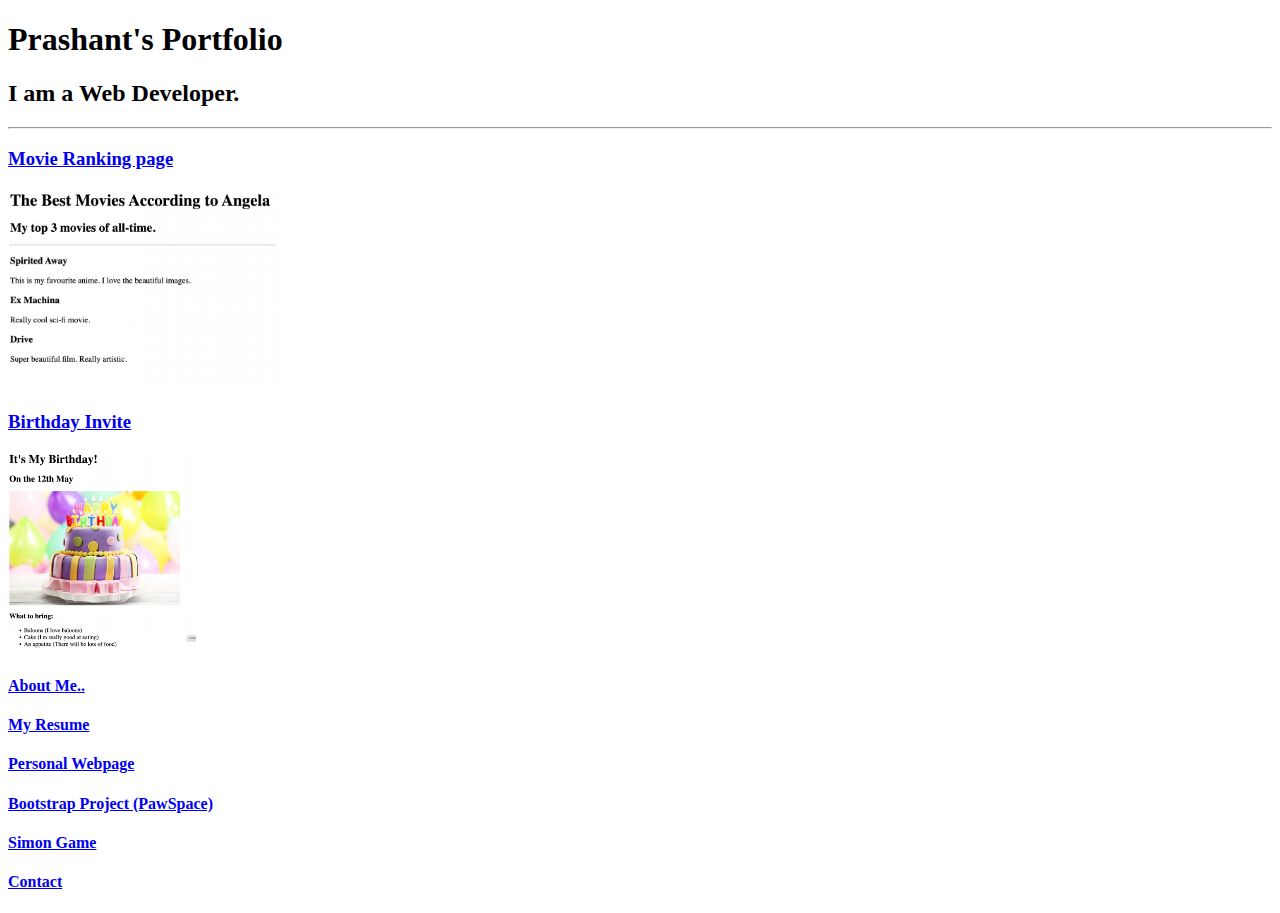
<file: index.html>
<!-- TODO 1: Create the HTML Boilerplate -->
<!DOCTYPE html>
<html lang="en">
<head>
    <meta charset="UTF-8">
    <meta name="viewport" content="width=device-width, initial-scale=1.0">
    <title>Prashant-Portfoli</title>
</head>
<body>

    <h1>Prashant's Portfolio</h1>

    <h2>I am a Web Developer.</h2>

    <hr />
    <p>
        <a href="./public/movie-ranking.html"><h3>Movie Ranking page</h3></a>
        <img src="./assets/images/movie-ranking.png" alt="movie rank page screenshot" height="200px"/>
    </p>

    <p>
        <a href="./public/birthday-invite.html"><h3>Birthday Invite</h3></a>
        <img src="./assets/images/birthday-invite.png" alt="bithday invite page screenshot" height="200px" />

    </p>

    <p>
        <a href="./public/about.html"><h4>About Me..</h4></a>
        <a href="./WebResume/src/myResume.html"><h4>My Resume</h4></a>
        <a href="./PersonalWebpage/src/home.html"><h4>Personal Webpage</h4></a>
        <a href="./PawSpace/index.html"><h4>Bootstrap Project (PawSpace)</h4></a>
        <a href="./SimonGame/app/index.html"><h4>Simon Game</h4></a>
        <a href="./public/contact.html"><h4>Contact</h4></a>
        
    </p>
</body>
</html>
</file>
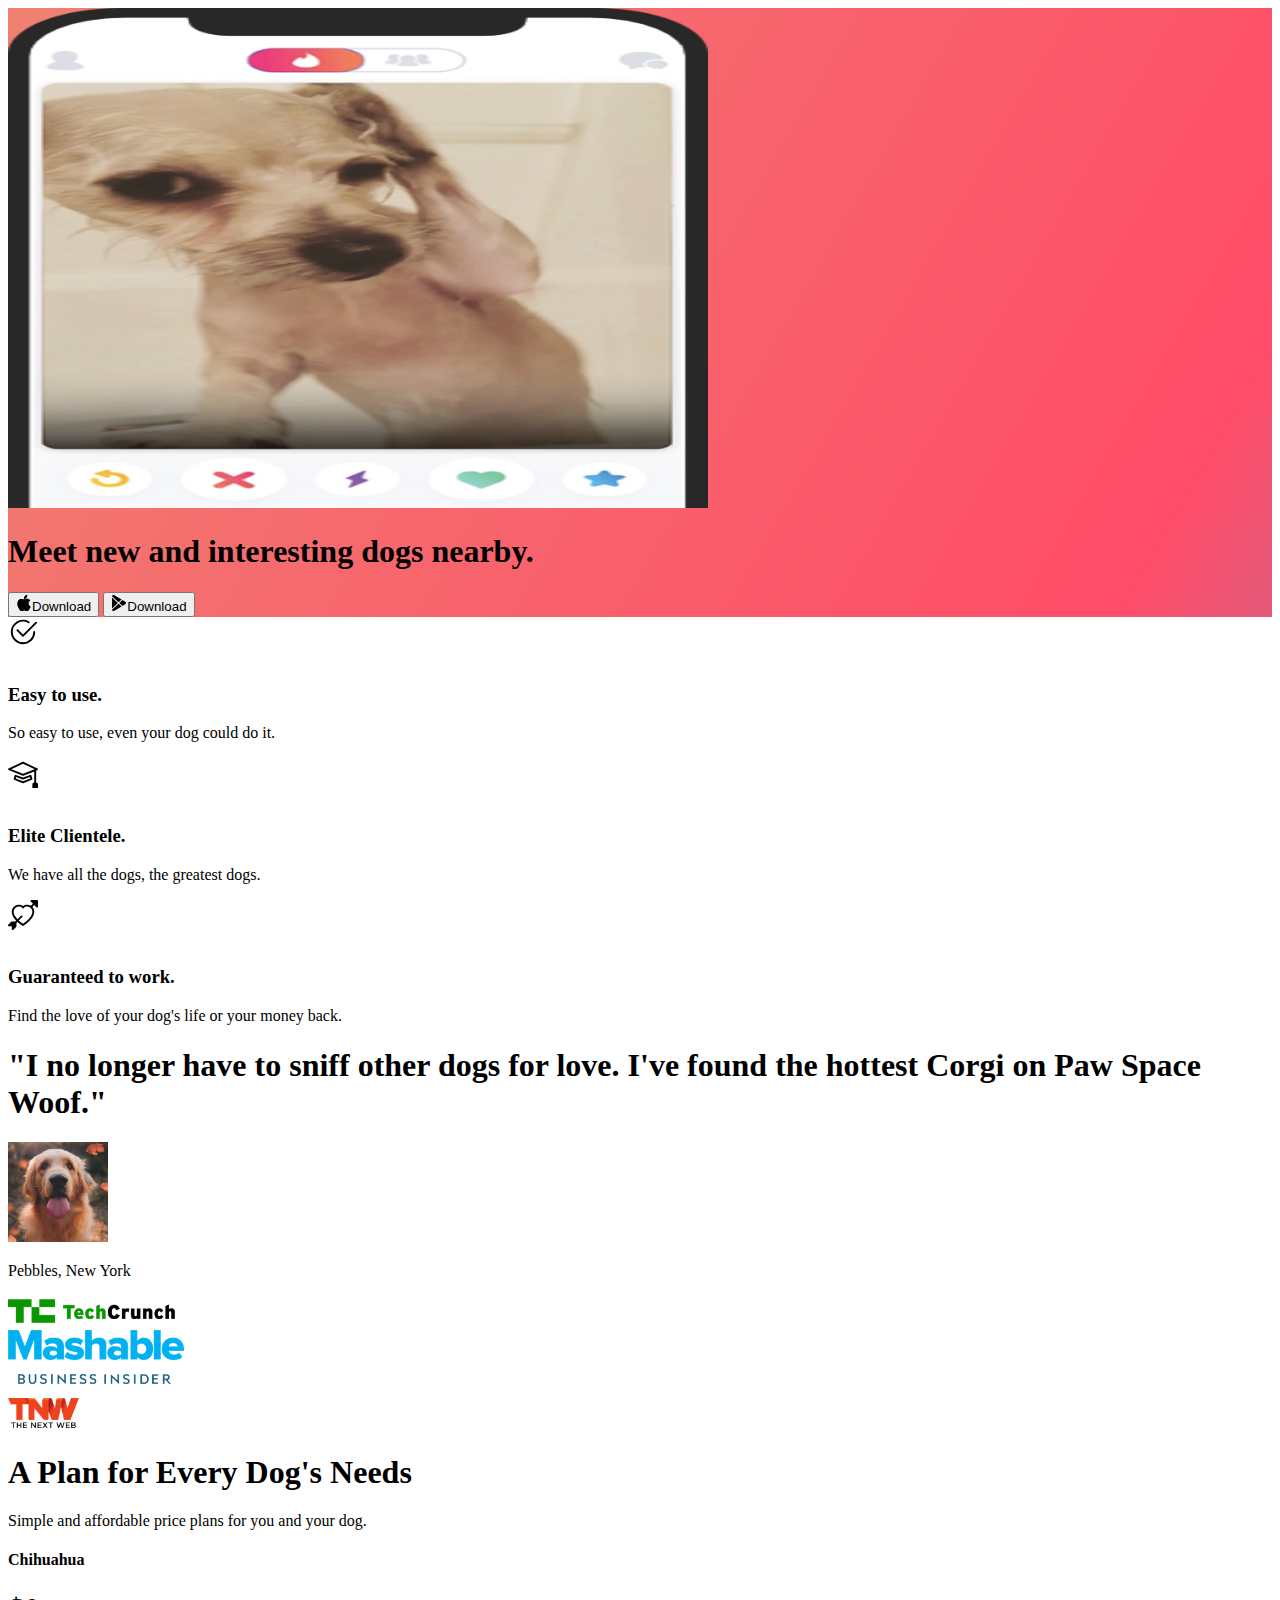
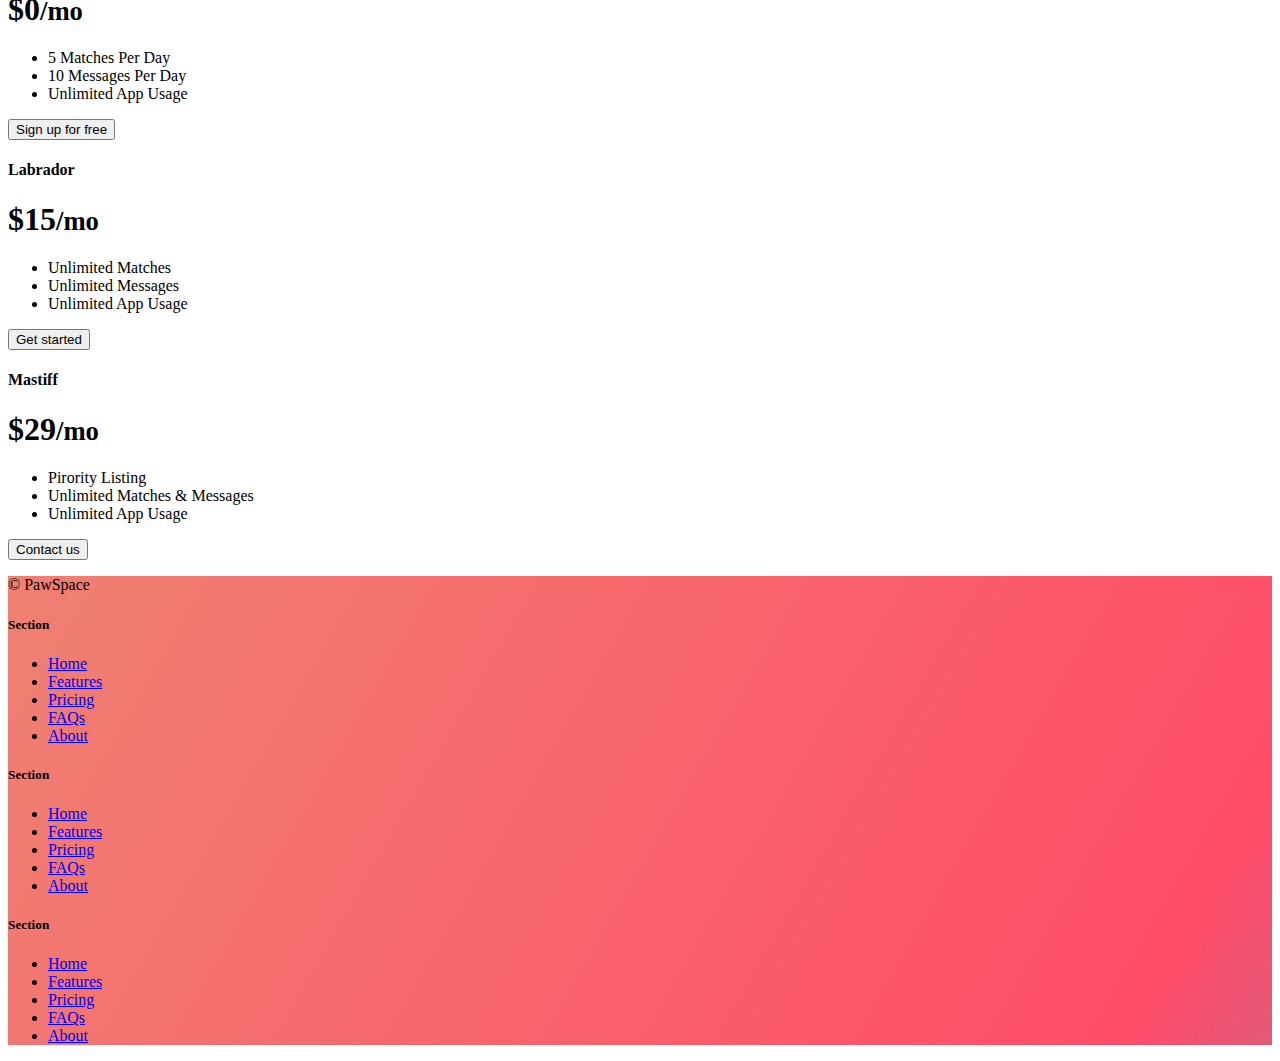
<file: PawSpace/index.html>
<!DOCTYPE html>
<html lang="en">

<head>
  <meta charset="UTF-8">
  <meta name="viewport" content="width=device-width, initial-scale=1.0">
  <link href="https://cdn.jsdelivr.net/npm/bootstrap@5.3.0/dist/css/bootstrap.min.css" rel="stylesheet" 
    integrity="sha384-9ndCyUaIbzAi2FUVXJi0CjmCapSmO7SnpJef0486qhLnuZ2cdeRhO02iuK6FUUVM" crossorigin="anonymous">
  <link rel="stylesheet" href="./css/style.css">
  <title>Paw Space</title>
</head>

<body>

  <!-- Title -->

  <section id="title" class="gradient-background mb-md-5">
  <div class="container col-xxl-8 px-4 pt-5">
    <div class="row flex-lg-row-reverse align-items-center g-5 pt-5 pb-0">
      <div class="col-10 col-sm-8 col-lg-6">
        <img src="./images/iphone.png" class="d-block mx-lg-auto img-fluid" alt="Bootstrap Themes" width="700" height="500" loading="lazy">
      </div>
      <div class="col-lg-6">
        <h1 class="display-5 fw-bold text-body-emphasis lh-1 mb-3">Meet new and interesting dogs nearby.</h1>
        <div class="d-grid gap-2 d-md-flex justify-content-md-start">
          <button type="button" class="btn btn-light btn-lg px-4 me-md-2"><svg xmlns="http://www.w3.org/2000/svg" width="16" height="16" fill="currentColor"
            class="bi bi-apple mb-1 me-2" viewBox="0 0 16 16">
            <path
              d="M11.182.008C11.148-.03 9.923.023 8.857 1.18c-1.066 1.156-.902 2.482-.878 2.516.024.034 1.52.087 2.475-1.258.955-1.345.762-2.391.728-2.43Zm3.314 11.733c-.048-.096-2.325-1.234-2.113-3.422.212-2.189 1.675-2.789 1.698-2.854.023-.065-.597-.79-1.254-1.157a3.692 3.692 0 0 0-1.563-.434c-.108-.003-.483-.095-1.254.116-.508.139-1.653.589-1.968.607-.316.018-1.256-.522-2.267-.665-.647-.125-1.333.131-1.824.328-.49.196-1.422.754-2.074 2.237-.652 1.482-.311 3.83-.067 4.56.244.729.625 1.924 1.273 2.796.576.984 1.34 1.667 1.659 1.899.319.232 1.219.386 1.843.067.502-.308 1.408-.485 1.766-.472.357.013 1.061.154 1.782.539.571.197 1.111.115 1.652-.105.541-.221 1.324-1.059 2.238-2.758.347-.79.505-1.217.473-1.282Z" />
              <path
              d="M11.182.008C11.148-.03 9.923.023 8.857 1.18c-1.066 1.156-.902 2.482-.878 2.516.024.034 1.52.087 2.475-1.258.955-1.345.762-2.391.728-2.43Zm3.314 11.733c-.048-.096-2.325-1.234-2.113-3.422.212-2.189 1.675-2.789 1.698-2.854.023-.065-.597-.79-1.254-1.157a3.692 3.692 0 0 0-1.563-.434c-.108-.003-.483-.095-1.254.116-.508.139-1.653.589-1.968.607-.316.018-1.256-.522-2.267-.665-.647-.125-1.333.131-1.824.328-.49.196-1.422.754-2.074 2.237-.652 1.482-.311 3.83-.067 4.56.244.729.625 1.924 1.273 2.796.576.984 1.34 1.667 1.659 1.899.319.232 1.219.386 1.843.067.502-.308 1.408-.485 1.766-.472.357.013 1.061.154 1.782.539.571.197 1.111.115 1.652-.105.541-.221 1.324-1.059 2.238-2.758.347-.79.505-1.217.473-1.282Z" />
            </svg>Download</button>
          <button type="button" class="btn btn-outline-light btn-lg px-4"><svg xmlns="http://www.w3.org/2000/svg" width="16" height="16" fill="currentColor"
            class="bi bi-google-play mb-1" viewBox="0 0 16 16">
            <path
              d="M14.222 9.374c1.037-.61 1.037-2.137 0-2.748L11.528 5.04 8.32 8l3.207 2.96 2.694-1.586Zm-3.595 2.116L7.583 8.68 1.03 14.73c.201 1.029 1.36 1.61 2.303 1.055l7.294-4.295ZM1 13.396V2.603L6.846 8 1 13.396ZM1.03 1.27l6.553 6.05 3.044-2.81L3.333.215C2.39-.341 1.231.24 1.03 1.27Z" />
            </svg>Download</button>
        </div>
      </div>
    </div>
  </div>
  
  <!-- <section id="title" class="gradient-background mb-md-5">

    <div class="container">
      <div class="row justify-content-center align-items-center pt-sm-5">
        <div class="col-sm-12 col-md-6 mt-5 order-1">
          <img src="./images/iphone.png">
        </div>
        <div class="col-sm-12 col-md-6 mt-5 order-0">
          <h1 class="display-5 fw-bold text-body-emphasis">Meet new and interesting dogs nearby.</h1>
          <div class="d-grid gap-2 d-sm-flex justify-content-md-start mb-5">
            <button type="button" class="btn btn-light fs-5 fw-semibold px-3"><svg xmlns="http://www.w3.org/2000/svg" width="16" height="16" fill="currentColor"
              class="bi bi-apple mb-1 me-2" viewBox="0 0 16 16">
              <path
                d="M11.182.008C11.148-.03 9.923.023 8.857 1.18c-1.066 1.156-.902 2.482-.878 2.516.024.034 1.52.087 2.475-1.258.955-1.345.762-2.391.728-2.43Zm3.314 11.733c-.048-.096-2.325-1.234-2.113-3.422.212-2.189 1.675-2.789 1.698-2.854.023-.065-.597-.79-1.254-1.157a3.692 3.692 0 0 0-1.563-.434c-.108-.003-.483-.095-1.254.116-.508.139-1.653.589-1.968.607-.316.018-1.256-.522-2.267-.665-.647-.125-1.333.131-1.824.328-.49.196-1.422.754-2.074 2.237-.652 1.482-.311 3.83-.067 4.56.244.729.625 1.924 1.273 2.796.576.984 1.34 1.667 1.659 1.899.319.232 1.219.386 1.843.067.502-.308 1.408-.485 1.766-.472.357.013 1.061.154 1.782.539.571.197 1.111.115 1.652-.105.541-.221 1.324-1.059 2.238-2.758.347-.79.505-1.217.473-1.282Z" />
                <path
                d="M11.182.008C11.148-.03 9.923.023 8.857 1.18c-1.066 1.156-.902 2.482-.878 2.516.024.034 1.52.087 2.475-1.258.955-1.345.762-2.391.728-2.43Zm3.314 11.733c-.048-.096-2.325-1.234-2.113-3.422.212-2.189 1.675-2.789 1.698-2.854.023-.065-.597-.79-1.254-1.157a3.692 3.692 0 0 0-1.563-.434c-.108-.003-.483-.095-1.254.116-.508.139-1.653.589-1.968.607-.316.018-1.256-.522-2.267-.665-.647-.125-1.333.131-1.824.328-.49.196-1.422.754-2.074 2.237-.652 1.482-.311 3.83-.067 4.56.244.729.625 1.924 1.273 2.796.576.984 1.34 1.667 1.659 1.899.319.232 1.219.386 1.843.067.502-.308 1.408-.485 1.766-.472.357.013 1.061.154 1.782.539.571.197 1.111.115 1.652-.105.541-.221 1.324-1.059 2.238-2.758.347-.79.505-1.217.473-1.282Z" />
              </svg>Download</button>
              <button type="button" class="btn btn-outline-light  px-3"><svg xmlns="http://www.w3.org/2000/svg" width="16" height="16" fill="currentColor"
                class="bi bi-google-play mb-1" viewBox="0 0 16 16">
                <path
                  d="M14.222 9.374c1.037-.61 1.037-2.137 0-2.748L11.528 5.04 8.32 8l3.207 2.96 2.694-1.586Zm-3.595 2.116L7.583 8.68 1.03 14.73c.201 1.029 1.36 1.61 2.303 1.055l7.294-4.295ZM1 13.396V2.603L6.846 8 1 13.396ZM1.03 1.27l6.553 6.05 3.044-2.81L3.333.215C2.39-.341 1.231.24 1.03 1.27Z" />
                </svg>Download</button>
          </div>
        </div>
      </div>
    </div> -->
    


    <!-- <div class="container-fluid pb-3">
      <div class="d-grid gap-3 text-center align-items-center" style="grid-template-columns: 1fr 2fr;">
        <div>
          <h1 class="display-4 fw-bold text-body-emphasis">Meet new and interesting dogs nearby.</h1>
        </div>
        <div>
          <img src="./images/iphone.png">
        </div>
      </div>
    </div> -->

    <!-- <div class="container">
      <div class="p-5 text-center rounded-3">
        <svg class="bi mt-4 mb-3" style="color: var(--bs-indigo);" width="100" height="100"><use xlink:href="#bootstrap"></use></svg>
        <h1 class="text-body-emphasis">Jumbotron with icon</h1>
        <p class="col-lg-8 mx-auto fs-5 text-muted">
          This is a custom jumbotron featuring an SVG image at the top, some longer text that wraps early thanks to a responsive <code>.col-*</code> class, and a customized call to action.
        </p>
        <div class="d-inline-flex gap-2 mb-5">
          <button class="d-inline-flex align-items-center btn btn-primary btn-lg px-4 rounded-pill" type="button">
            Call to action
            <svg class="bi ms-2" width="24" height="24"><use xlink:href="#arrow-right-short"></use></svg>
          </button>
          <button class="btn btn-outline-secondary btn-lg px-4 rounded-pill" type="button">
            Secondary link
          </button>
        </div>
      </div>
    </div> -->


  </section>
  <!-- Features -->
  <section id="features">

    <div class="container">
      <div class="row g-4 py-5 row-cols-1 row-cols-lg-3">
        <div class="col d-flex align-items-start">
          <div class="icon-square text-body-emphasis bg-body-secondary d-inline-flex align-items-center justify-content-center fs-4 flex-shrink-0 me-3">
            <svg xmlns="http://www.w3.org/2000/svg" height="30" fill="currentColor" class="bi bi-check2-circle"
              viewBox="0 0 16 16">
              <path
                d="M2.5 8a5.5 5.5 0 0 1 8.25-4.764.5.5 0 0 0 .5-.866A6.5 6.5 0 1 0 14.5 8a.5.5 0 0 0-1 0 5.5 5.5 0 1 1-11 0z" />
                <path
                d="M15.354 3.354a.5.5 0 0 0-.708-.708L8 9.293 5.354 6.646a.5.5 0 1 0-.708.708l3 3a.5.5 0 0 0 .708 0l7-7z" /></svg>
          </div>
          <div>
            <h3 class="fs-2 text-body-emphasis">Easy to use.</h3>
            <p>So easy to use, even your dog could do it.</p>
          </div>
        </div>
        <div class="col d-flex align-items-start">
          <div class="icon-square text-body-emphasis bg-body-secondary d-inline-flex align-items-center justify-content-center fs-4 flex-shrink-0 me-3">
            <svg xmlns="http://www.w3.org/2000/svg" height="30" fill="currentColor" class="bi bi-mortarboard" viewBox="0 0 16 16">
              <path d="M8.211 2.047a.5.5 0 0 0-.422 0l-7.5 3.5a.5.5 0 0 0 .025.917l7.5 3a.5.5 0 0 0 .372 0L14 7.14V13a1 1 0 0 0-1 1v2h3v-2a1 1 0 0 0-1-1V6.739l.686-.275a.5.5 0 0 0 .025-.917l-7.5-3.5ZM8 8.46 1.758 5.965 8 3.052l6.242 2.913L8 8.46Z"/>
              <path d="M4.176 9.032a.5.5 0 0 0-.656.327l-.5 1.7a.5.5 0 0 0 .294.605l4.5 1.8a.5.5 0 0 0 .372 0l4.5-1.8a.5.5 0 0 0 .294-.605l-.5-1.7a.5.5 0 0 0-.656-.327L8 10.466 4.176 9.032Zm-.068 1.873.22-.748 3.496 1.311a.5.5 0 0 0 .352 0l3.496-1.311.22.748L8 12.46l-3.892-1.556Z"/>
            </svg>
          </div>
          <div>
            <h3 class="fs-2 text-body-emphasis">Elite Clientele.</h3>
            <p>We have all the dogs, the greatest dogs.</p>
          </div>
        </div>
        <div class="col d-flex align-items-start">
          <div class="icon-square text-body-emphasis bg-body-secondary d-inline-flex align-items-center justify-content-center fs-4 flex-shrink-0 me-3">
            <svg xmlns="http://www.w3.org/2000/svg" height="30" fill="currentColor" class="bi bi-arrow-through-heart"
              viewBox="0 0 16 16">
              <path fill-rule="evenodd"
                d="M2.854 15.854A.5.5 0 0 1 2 15.5V14H.5a.5.5 0 0 1-.354-.854l1.5-1.5A.5.5 0 0 1 2 11.5h1.793l.53-.53c-.771-.802-1.328-1.58-1.704-2.32-.798-1.575-.775-2.996-.213-4.092C3.426 2.565 6.18 1.809 8 3.233c1.25-.98 2.944-.928 4.212-.152L13.292 2 12.147.854A.5.5 0 0 1 12.5 0h3a.5.5 0 0 1 .5.5v3a.5.5 0 0 1-.854.354L14 2.707l-1.006 1.006c.236.248.44.531.6.845.562 1.096.585 2.517-.213 4.092-.793 1.563-2.395 3.288-5.105 5.08L8 13.912l-.276-.182a21.86 21.86 0 0 1-2.685-2.062l-.539.54V14a.5.5 0 0 1-.146.354l-1.5 1.5Zm2.893-4.894A20.419 20.419 0 0 0 8 12.71c2.456-1.666 3.827-3.207 4.489-4.512.679-1.34.607-2.42.215-3.185-.817-1.595-3.087-2.054-4.346-.761L8 4.62l-.358-.368c-1.259-1.293-3.53-.834-4.346.761-.392.766-.464 1.845.215 3.185.323.636.815 1.33 1.519 2.065l1.866-1.867a.5.5 0 1 1 .708.708L5.747 10.96Z" />
            </svg>
          </div>
          <div>
            <h3 class="fs-2 text-body-emphasis">Guaranteed to work.</h3>
            <p>Find the love of your dog's life or your money back.</p>
          </div>
        </div>
      </div>
    </div>

  </section>

  <!-- Testimonial -->
  <section id="testimonial" class="bg-body-tertiary">

    <div class="container">
      <div class="px-4 py-5 my-5 text-center">
        <h1 class="fw-normal text-body-emphasis">"I no longer have to sniff other dogs for love. I've found the hottest Corgi on Paw Space Woof."</h1>
        <img class="d-block mx-auto mb-4 border rounded-circle mt-5" src="./images/dog-img.jpg" alt="" width="100" height="100">
        <p class="lead mb-4">Pebbles, New York</p>
        <div class="container">
          <div class="row">
            <div class="col-lg-3 col-sm-12">
              <img src="./images/techcrunch.png" height="30">
            </div>
            <div class="col-lg-3 col-sm-12">
              <img src="./images/mashable.png" height="30">
            </div>
            <div class="col-lg-3 col-sm-12">
              <img src="./images/bizinsider.png" height="30">
            </div>
            <div class="col-lg-3 col-sm-12">
              <img src="./images/tnw.png" height="30">
            </div>
          </div>
        </div>
      </div>
    </div>
    

  </section>
  <!-- Pricing -->
  <section id="pricing">

    <div class="container">
      <div class="pricing-header p-3 pb-md-4 mx-auto text-center">
        <h1 class="display-4 fw-normal text-body-emphasis">A Plan for Every Dog's Needs</h1>
        <p class="fs-5 text-body-secondary">Simple and affordable price plans for you and your dog.</p>
      </div>

      <div class="row row-cols-1 row-cols-md-3 mb-3 text-center">
        <div class="col">
          <div class="card mb-4 rounded-3 shadow-sm">
            <div class="card-header py-3">
              <h4 class="my-0 fw-normal">Chihuahua</h4>
            </div>
            <div class="card-body">
              <h1 class="card-title pricing-card-title">$0<small class="text-body-secondary fw-light">/mo</small></h1>
              <ul class="list-unstyled mt-3 mb-4">
                <li>5 Matches Per Day</li>
                <li>10 Messages Per Day</li>
                <li>Unlimited App Usage</li>
              </ul>
              <button type="button" class="w-100 btn btn-lg btn-outline-dark">Sign up for free</button>
            </div>
          </div>
        </div>
        <div class="col">
          <div class="card mb-4 rounded-3 shadow-sm">
            <div class="card-header py-3">
              <h4 class="my-0 fw-normal">Labrador</h4>
            </div>
            <div class="card-body">
              <h1 class="card-title pricing-card-title">$15<small class="text-body-secondary fw-light">/mo</small></h1>
              <ul class="list-unstyled mt-3 mb-4">
                <li>Unlimited Matches</li>
                <li>Unlimited Messages</li>
                <li>Unlimited App Usage</li>
              </ul>
              <button type="button" class="w-100 btn btn-lg btn-dark">Get started</button>
            </div>
          </div>
        </div>
        <div class="col">
          <div class="card mb-4 rounded-3 shadow-sm border-dark">
            <div class="card-header py-3 text-bg-dark border-dark">
              <h4 class="my-0 fw-normal">Mastiff</h4>
            </div>
            <div class="card-body">
              <h1 class="card-title pricing-card-title">$29<small class="text-body-secondary fw-light">/mo</small></h1>
              <ul class="list-unstyled mt-3 mb-4">
                <li>Pirority Listing</li>
                <li>Unlimited Matches & Messages</li>
                <li>Unlimited App Usage</li>
              </ul>
              <button type="button" class="w-100 btn btn-lg btn-dark">Contact us</button>
            </div>
          </div>
        </div>
      </div>
    </div>

  </section>
  <!-- Footer -->
  <section id="footer" class="gradient-background mb-0">

    <div class="container">
      <footer class="row row-cols-1 row-cols-sm-2 row-cols-md-5 py-5 mt-5">
        <div class="col mb-3">
          <p class="text-body-secondary">© PawSpace</p>
        </div>
    
        <div class="col mb-3">
    
        </div>
    
        <div class="col mb-3">
          <h5>Section</h5>
          <ul class="nav flex-column">
            <li class="nav-item mb-2"><a href="#" class="nav-link p-0 text-body-secondary">Home</a></li>
            <li class="nav-item mb-2"><a href="#" class="nav-link p-0 text-body-secondary">Features</a></li>
            <li class="nav-item mb-2"><a href="#" class="nav-link p-0 text-body-secondary">Pricing</a></li>
            <li class="nav-item mb-2"><a href="#" class="nav-link p-0 text-body-secondary">FAQs</a></li>
            <li class="nav-item mb-2"><a href="#" class="nav-link p-0 text-body-secondary">About</a></li>
          </ul>
        </div>
    
        <div class="col mb-3">
          <h5>Section</h5>
          <ul class="nav flex-column">
            <li class="nav-item mb-2"><a href="#" class="nav-link p-0 text-body-secondary">Home</a></li>
            <li class="nav-item mb-2"><a href="#" class="nav-link p-0 text-body-secondary">Features</a></li>
            <li class="nav-item mb-2"><a href="#" class="nav-link p-0 text-body-secondary">Pricing</a></li>
            <li class="nav-item mb-2"><a href="#" class="nav-link p-0 text-body-secondary">FAQs</a></li>
            <li class="nav-item mb-2"><a href="#" class="nav-link p-0 text-body-secondary">About</a></li>
          </ul>
        </div>
    
        <div class="col mb-3">
          <h5>Section</h5>
          <ul class="nav flex-column">
            <li class="nav-item mb-2"><a href="#" class="nav-link p-0 text-body-secondary">Home</a></li>
            <li class="nav-item mb-2"><a href="#" class="nav-link p-0 text-body-secondary">Features</a></li>
            <li class="nav-item mb-2"><a href="#" class="nav-link p-0 text-body-secondary">Pricing</a></li>
            <li class="nav-item mb-2"><a href="#" class="nav-link p-0 text-body-secondary">FAQs</a></li>
            <li class="nav-item mb-2"><a href="#" class="nav-link p-0 text-body-secondary">About</a></li>
          </ul>
        </div>
      </footer>
    </div>

  </section>

  <script src="https://cdn.jsdelivr.net/npm/bootstrap@5.3.0/dist/js/bootstrap.bundle.min.js" integrity="sha384-geWF76RCwLtnZ8qwWowPQNguL3RmwHVBC9FhGdlKrxdiJJigb/j/68SIy3Te4Bkz" crossorigin="anonymous"></script>
</body>

</html>
</file>
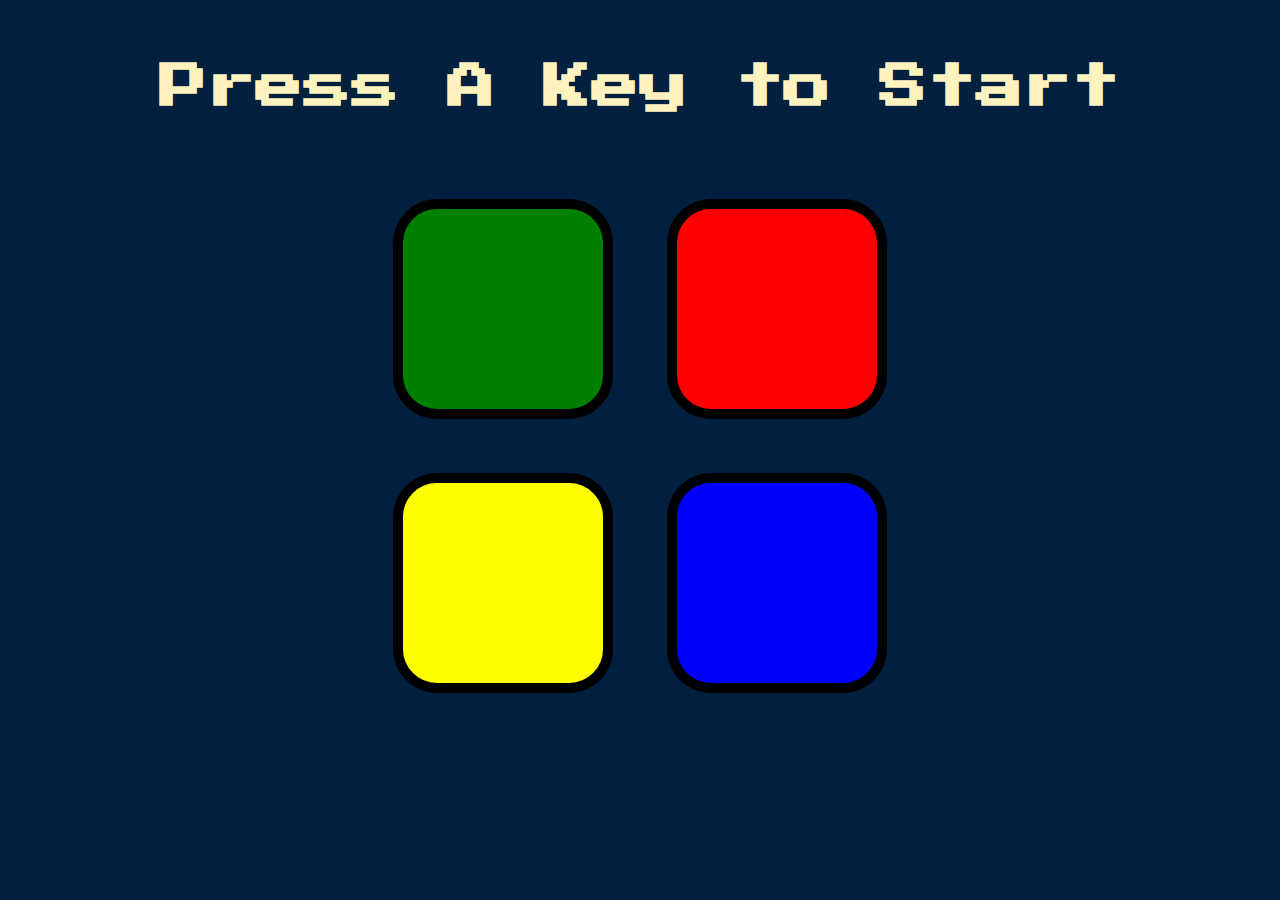
<file: SimonGame/app/index.html>
<!DOCTYPE html>
<html lang="en" dir="ltr">

<head>
  <meta charset="utf-8">
  <title>Simon</title>
  <link rel="stylesheet" href="styles.css">
  <link href="https://fonts.googleapis.com/css?family=Press+Start+2P" rel="stylesheet">
</head>

<body>
  <h1 id="level-title">Press A Key to Start</h1>
  <div class="container">
    <div lass="row">

      <div type="button" id="green" class="btn green">

      </div>

      <div type="button" id="red" class="btn red">

      </div>
    </div>

    <div class="row">

      <div type="button" id="yellow" class="btn yellow">

      </div>
      <div type="button" id="blue" class="btn blue">

      </div>

    </div>

  </div>

  <script src="./jquery-3.7.0.min.js"></script>
  <script src="index.js"></script>
</body>

</html>
</file>
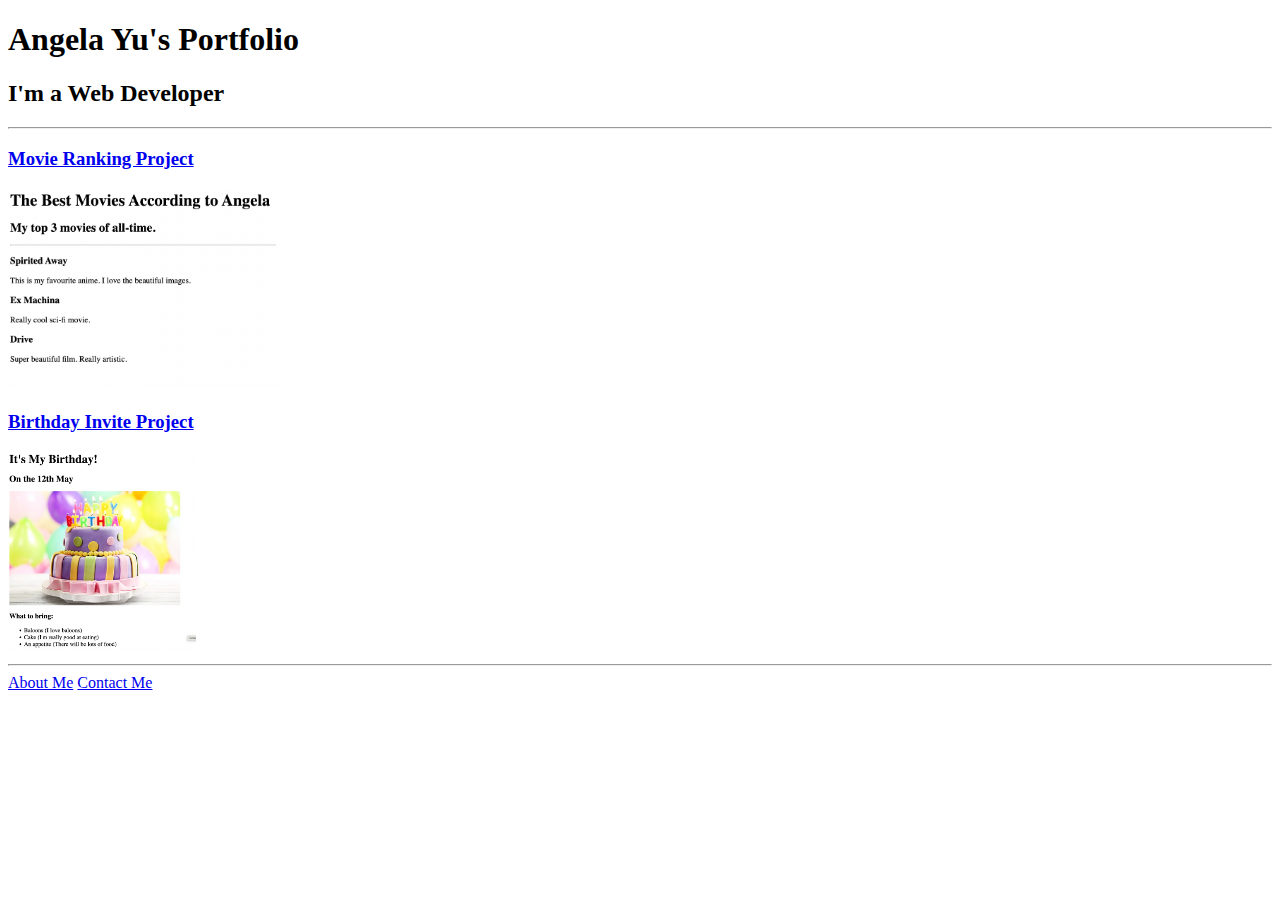
<file: solution.html>
<!DOCTYPE html>
<html lang="en">

<head>
  <meta charset="UTF-8">
  <title>Angela's Portfolio</title>
</head>

<body>
  <h1>Angela Yu's Portfolio</h1>
  <h2>I'm a Web Developer</h2>
  <hr />
  <h3><a href="./public/movie-ranking.html">Movie Ranking Project</a></h3>
  <img src="./assets/images/movie-ranking.png" height="200" alt="movie ranking project preview"/>
  <h3><a href="./public/birthday-invite.html">Birthday Invite Project</a></h3>
  <img src="./assets/images/birthday-invite.png" height="200" alt="birthday invite project preview"/>
  <hr />
  <a href="./public/about.html">About Me</a>
  <a href="./public/contact.html">Contact Me</a>
</body>

</html>
</file>
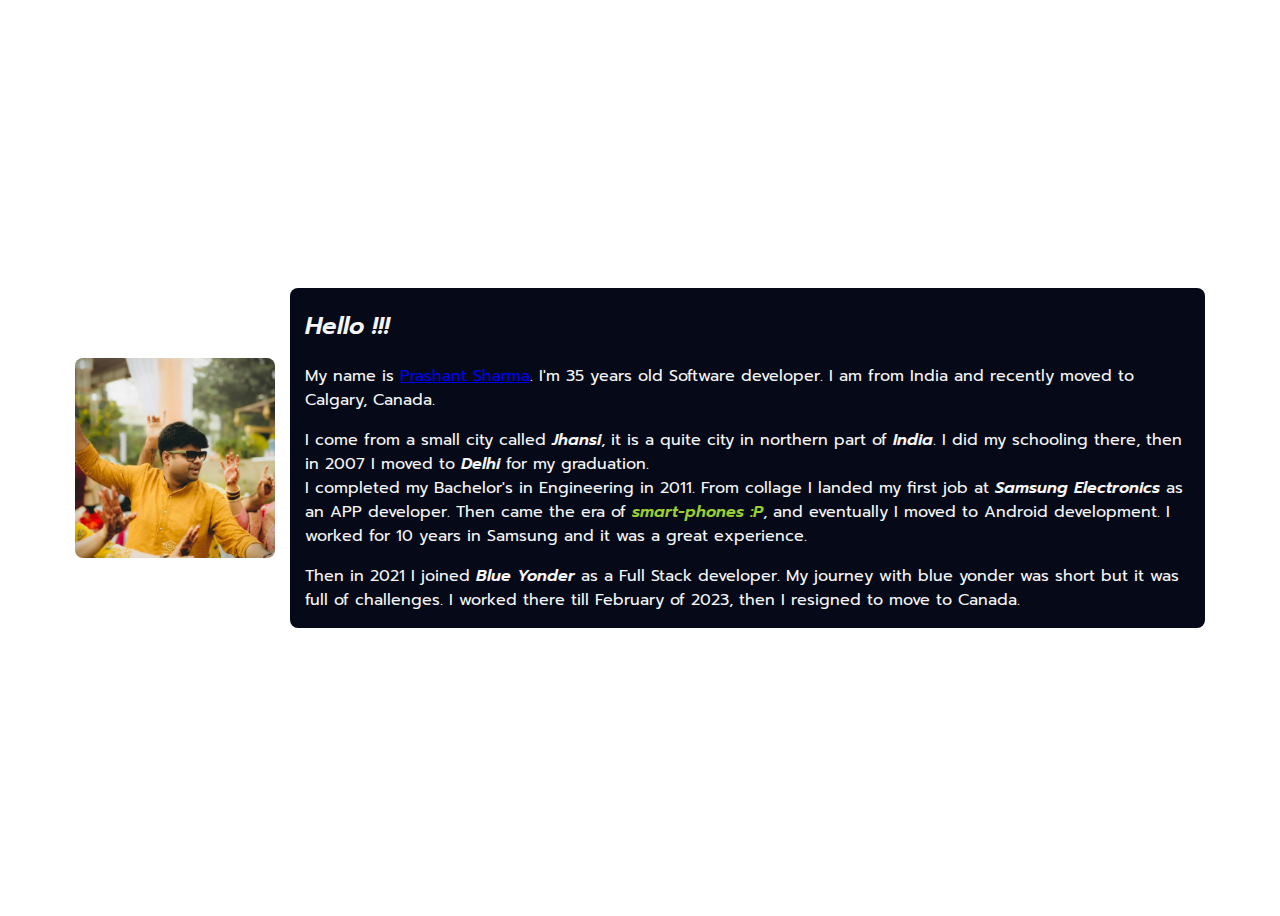
<file: public/about.html>
<!DOCTYPE html>
<html lang="en">
<head>
  <meta charset="UTF-8">
  <meta name="viewport" content="width=device-width, initial-scale=1.0">
  <link rel="preconnect" href="https://fonts.googleapis.com">
  <link rel="preconnect" href="https://fonts.gstatic.com" crossorigin>
  <link href="https://fonts.googleapis.com/css2?family=Open+Sans:ital,wght@0,300;0,400;0,600;1,300;1,400;1,500&family=Prompt:ital,wght@0,200;0,400;0,600;0,800;1,200;1,400;1,600;1,800&display=swap" rel="stylesheet">
  <link rel="stylesheet" href="../CSS/styles-about.css" />
  <title>About-Prashant</title>
</head>
<body>

  <div class="container">

      <img src="../assets/images/Image.jpg" alt="profile photo">



    <div class="panel">
      <h2 class="highlight"> Hello !!!</h2>
      <p>
        My name is <a href="https://www.pronouncenames.com/search?name=Prashant" target="_blank" rel="noreferrer noopener">Prashant Sharma</a>. 
        I'm 35 years old Software developer. I am from India and recently moved to Calgary, Canada.
      </p>
      <p>
        I come from a small city called <span class="highlight">Jhansi</span>, it is a quite city in northern part of <span class="highlight">India</span>. I did my schooling there, then in 2007 I moved to <span class="highlight">Delhi</span> for my graduation. <br />
        I completed my Bachelor's in Engineering in 2011. From collage I landed my first job at <span class="highlight">Samsung Electronics</span> as an APP developer. 
        Then came the era of <span class="highlight" style="color: yellowgreen">smart-phones :P</span>, and eventually I moved to Android development. I worked for 10 years in Samsung and it was a great experience.
      </p>
      
      <p>
        Then in 2021 I joined <span class="highlight">Blue Yonder</span> as a Full Stack developer. My journey with blue yonder was short but it was full of challenges. I worked there till February of 2023, then I resigned to move to Canada.
      </p>
    </div>
  </div>
  
</body>
</html>
</file>
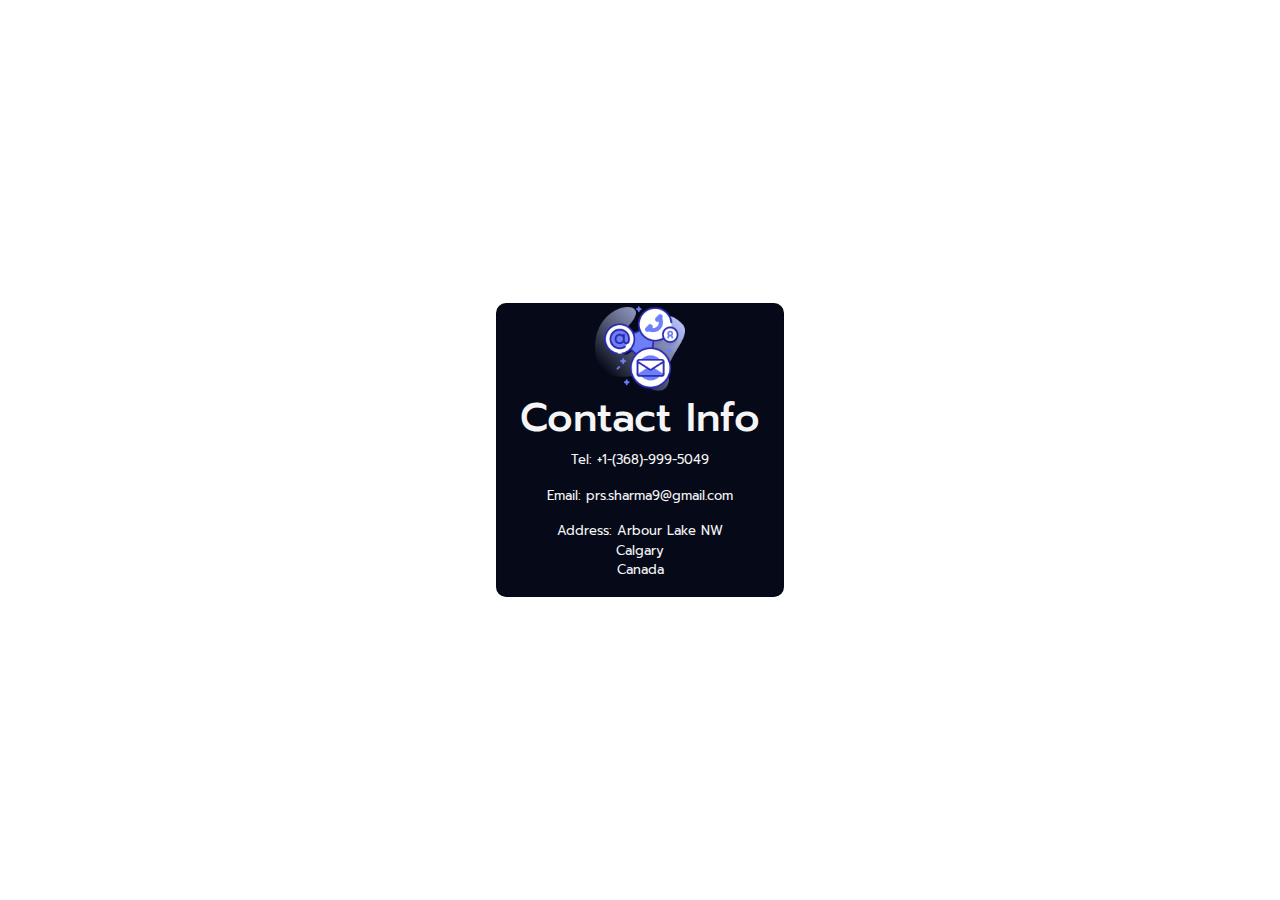
<file: public/contact.html>
<!DOCTYPE html>
<html lang="en">
<head>
  <meta charset="UTF-8">
  <meta name="viewport" content="width=device-width, initial-scale=1.0">
  <title>Contact Info</title>

  <link rel="preconnect" href="https://fonts.googleapis.com">
  <link rel="preconnect" href="https://fonts.gstatic.com" crossorigin>
  <link href="https://fonts.googleapis.com/css2?family=Open+Sans:ital,wght@0,300;0,400;0,600;1,300;1,400;1,500&family=Prompt:ital,wght@0,200;0,400;0,600;0,800;1,200;1,400;1,600;1,800&display=swap" rel="stylesheet">

  <link rel="stylesheet" href="https://cdn.jsdelivr.net/npm/bootstrap@4.0.0/dist/css/bootstrap.min.css" integrity="sha384-Gn5384xqQ1aoWXA+058RXPxPg6fy4IWvTNh0E263XmFcJlSAwiGgFAW/dAiS6JXm" crossorigin="anonymous">
  <style>
    body {
      font-family: 'Open Sans', sans-serif;
      font-family: 'Prompt', sans-serif;
      overflow-y: hidden;
    }

    .flex-container {
      height: 100vh;
      display: flex;
      justify-content: center;
      align-items: center;

      
    }

    .card{
      background-color: #050918;
      border-radius: 10px;
      color: whitesmoke;
      text-align: center;
      font-size: small;
    }

    img {
      width: 90px;
      height: 90px;
      object-fit: contain;
    }
  </style>
</head>
<body>


  <div class="flex-container">

    <div class="card" style="width: 18rem;">
      <img src="../assets/images/contactMe-icon.png" class="card-img-top" alt="...">
      <h1>Contact Info</h1>
        <p>Tel: +1-(368)-999-5049</p>
        <p>Email: prs.sharma9@gmail.com</p>
        <p>Address: Arbour Lake NW <br /> Calgary <br />Canada <br /></p>
    </div>
  </div>
</body>
</html>
</file>
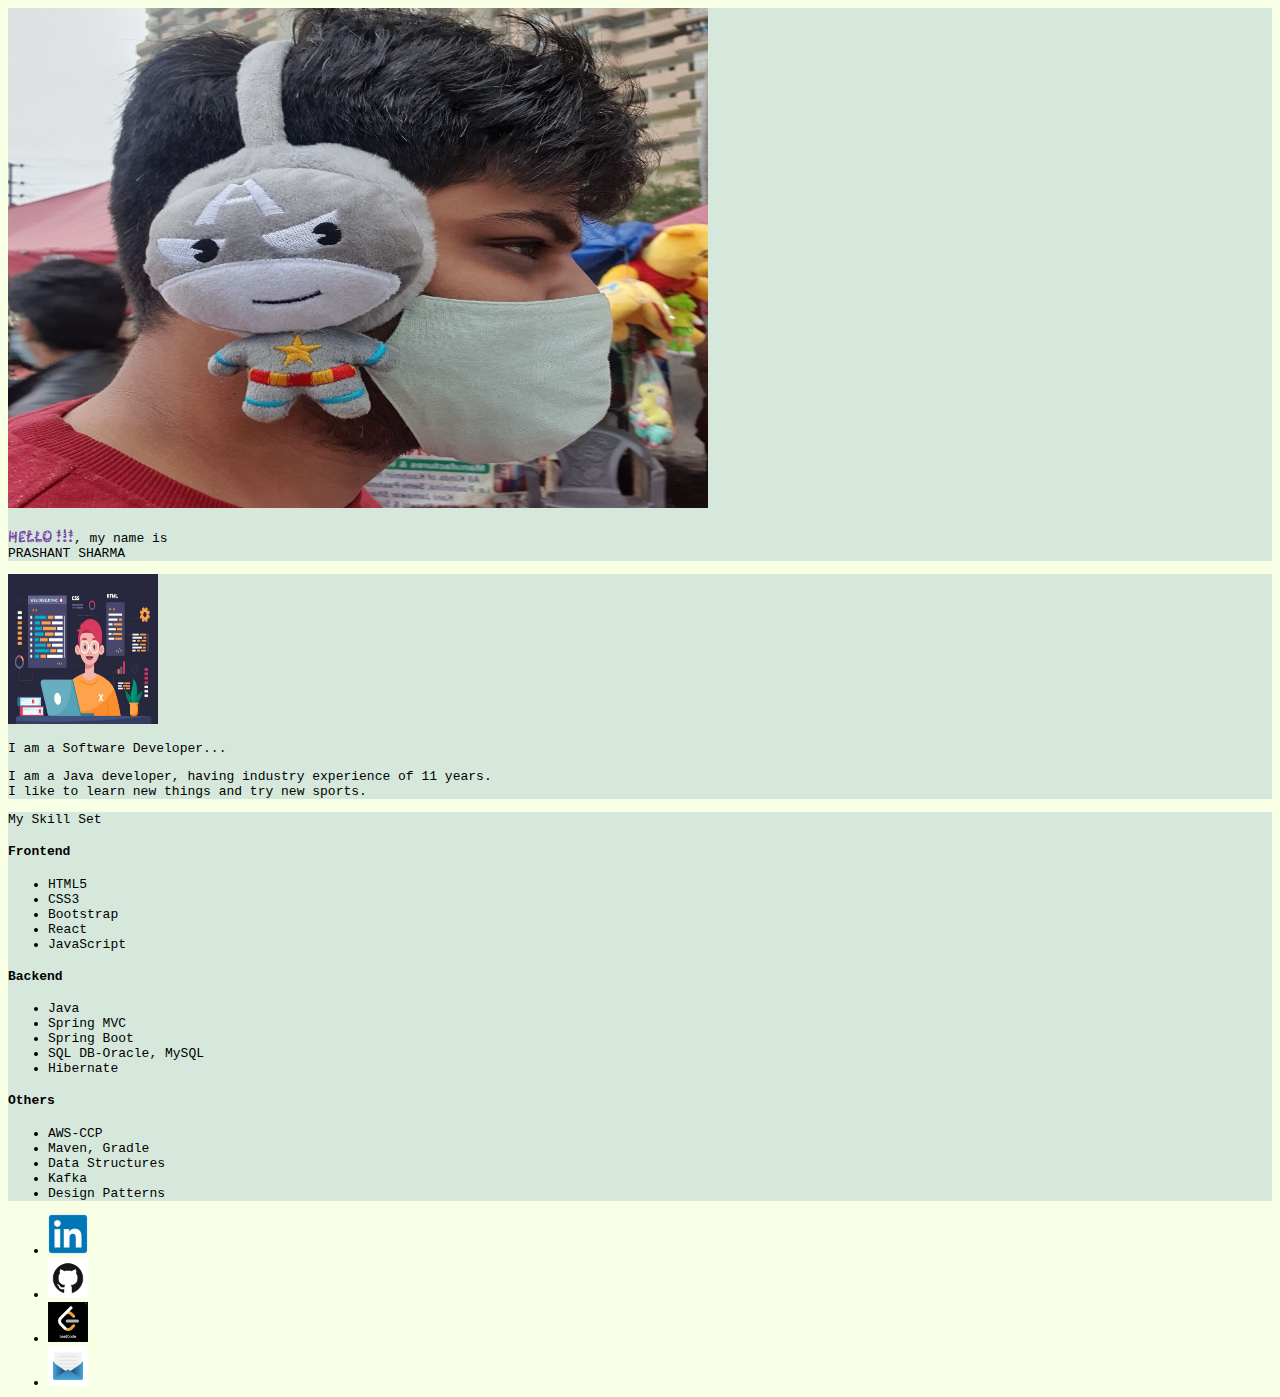
<file: PersonalWebpage/src/home.html>
<!DOCTYPE html>
<html lang="en">
    <head>
        <meta charset="UTF-8">
        <meta name="viewport" content="width=device-width, initial-scale=1.0">
        <title>Prashant | Portfolio</title>

        <link rel="preconnect" href="https://fonts.googleapis.com">
        <link rel="preconnect" href="https://fonts.gstatic.com" crossorigin>
        <link href="https://fonts.googleapis.com/css2?family=Kablammo&family=Open+Sans:ital,wght@0,300;0,400;0,600;1,300;1,400;1,500&family=Pacifico&family=Prompt:ital,wght@0,200;0,400;0,600;0,800;1,200;1,400;1,600;1,800&family=Rancho&display=swap" rel="stylesheet">
        
        <link href="https://cdn.jsdelivr.net/npm/bootstrap@5.3.0/dist/css/bootstrap.min.css" rel="stylesheet" integrity="sha384-9ndCyUaIbzAi2FUVXJi0CjmCapSmO7SnpJef0486qhLnuZ2cdeRhO02iuK6FUUVM" crossorigin="anonymous">

        <link href="../css/home-styles.css" rel="stylesheet">

    </head>
    <body>
        <section class="mt-5">
            <div class="container container-color">
                <div class="row flex-lg-row-reverse align-items-center g-5 py-5 px-4">
                <div class="col-10 col-sm-8 col-lg-6">
                    <img src="../resources/Prs.jpg" class="rounded-circle d-block mx-lg-auto img-fluid" alt="Bootstrap Themes" width="700" height="500" loading="lazy">
                </div>
                <div class="col-lg-6">
                    <p class="lead display-6">
                        <span class="hello">HELLO !!!</span><span class="fs-4">, my name is</span><br />
                        <span class="display-4">PRASHANT SHARMA</span> </p>
                </div>
                </div>
            </div>
        </section>

        <section>
            <div class="container-color container my-5">
                <div class="p-5 text-center rounded-3">
                  <img src="../resources/web-developer.jpg" class="bi mb-3 object-fit-cover rounded-circle" width="150" height="150"/>
                  <p class="display-5 text-body-emphasis">I am a Software Developer...</p>
                  <p class="col-lg-8 mx-auto fs-5 text-muted">
                    I am a Java developer, having industry experience of 11 years.
                    <br />
                    I like to learn new things and try new sports.
                  </p>
                </div>
              </div>
        </section>


        <section>
            <div class="container container-color">
                <p class="d-block display-5 text-body-emphasis text-sm-start text-md-center pt-5 ms-3 ms-md-0">My Skill Set</p>
                <div class="row row-cols-1 row-cols-sm-2 row-cols-md-3 pb-5 my-5">
                    <div class="col d-flex justify-content-sm-start justify-content-md-center mt-5 mt-md-0 ms-3 ms-md-0">
                        <div>
                            <h4>Frontend</h4>
                            <ul class="nav flex-column">
                                <li class="mb-2">HTML5</li>
                                <li class="mb-2">CSS3</li>
                                <li class="mb-2">Bootstrap</li>
                                <li class="mb-2">React</li>
                                <li class="mb-2">JavaScript</li>
                            </ul>
                        </div>
                    </div>
                
                    <div class="col d-flex justify-content-sm-start justify-content-md-center mt-5 mt-md-0 ms-3 ms-md-0">
                        <div>
                            <h4>Backend</h4>
                            <ul class="nav flex-column">
                                <li class="mb-2">Java</li>
                                <li class="mb-2">Spring MVC</li>
                                <li class="mb-2">Spring Boot</li>
                                <li class="mb-2">SQL DB-Oracle, MySQL</li>
                                <li class="mb-2">Hibernate</li>
                            </ul>
                        </div>
                    </div>
                
                    <div class="col d-flex justify-content-sm-start justify-content-md-center mt-5 mt-md-0 ms-3 ms-md-0">
                        <div>
                            <h4>Others</h4>
                            <ul class="nav flex-column">
                                <li class="mb-2">AWS-CCP</li>
                                <li class="mb-2">Maven, Gradle</li>
                                <li class="mb-2">Data Structures</li>
                                <li class="mb-2">Kafka</li>
                                <li class="mb-2">Design Patterns</li>
                            </ul>
                        </div>
                    </div>
                </div>
            </div>
        </section>

        <section>
            <div class="container border-top border-bottom mb-4">
                <footer class="my-4 d-flex justify-content-center align-content-center">
                  <ul class="nav justify-content-between footer-links">
                    <li class="nav-item">
                        <a href="https://www.linkedin.com/in/prashant-sharma-94851116/" target="_blank" class="nav-link px-2 text-body-secondary">
                            <img src="../resources/linkedin.png" height="40">
                        </a>
                    </li>
                    <li class="nav-item">
                        <a href="https://github.com/prs-sharma9" target="_blank" class="nav-link px-2 text-body-secondary">
                            <img src="../resources/github.png" height="40">
                        </a>
                    </li>
                    <li class="nav-item">
                        <a href="https://leetcode.com/prashsharma88/" target="_blank" class="nav-link px-2 text-body-secondary">
                            <img src="../resources/leetcode.png" height="40">
                        </a>
                    </li>
                    <li class="nav-item">
                        <a href="mailto:prs.sharma9@gmail.com" target="_blank" class="nav-link px-2 text-body-secondary">
                            <img src="../resources/mail.png" height="40">
                        </a>
                    </li>
                  </ul>
                </footer>
              </div>
        </section>
    </body>
</html>
</file>
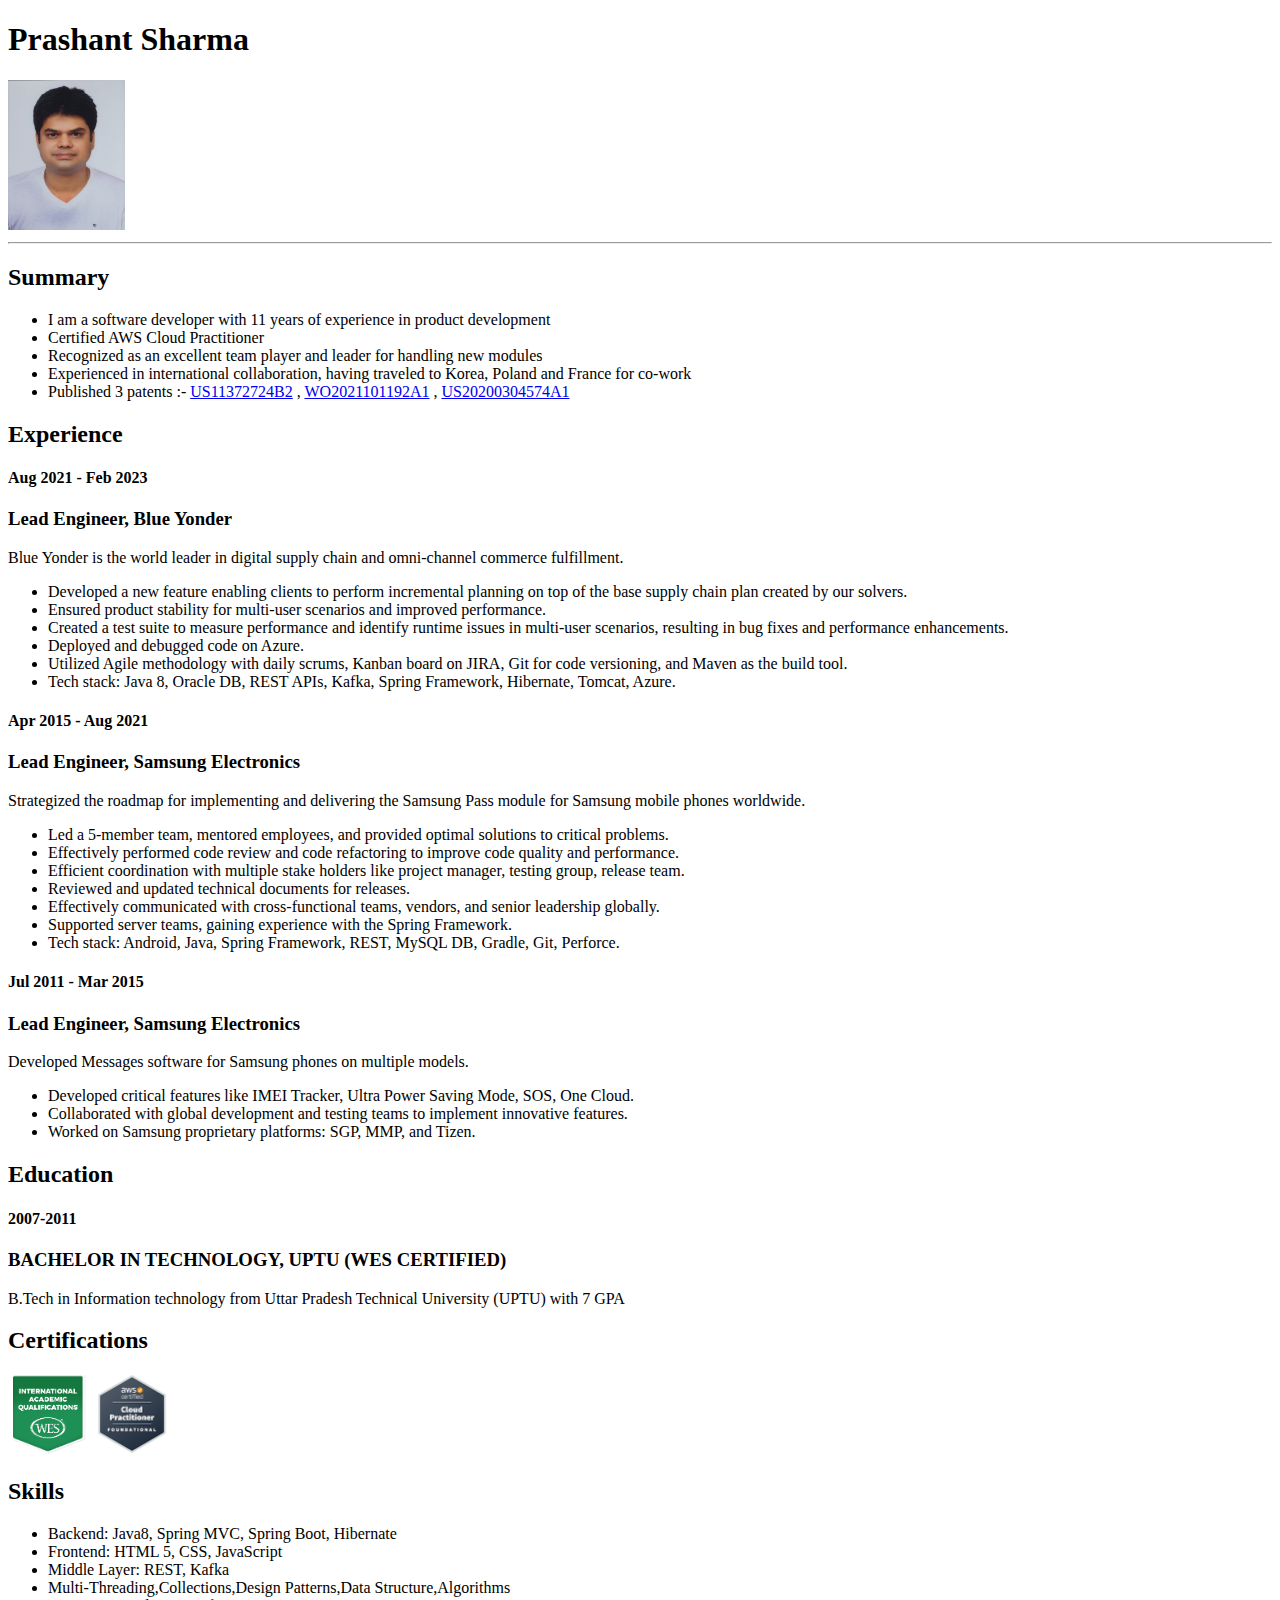
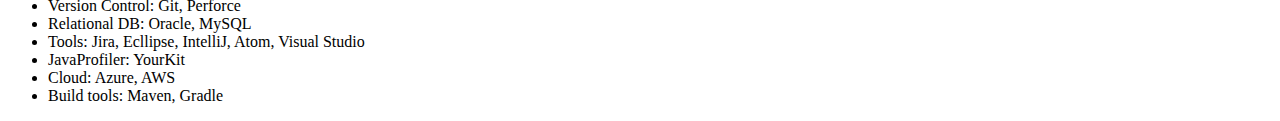
<file: WebResume/src/myResume.html>
<!DOCTYPE html>
<html lang="en">
<head>
    <meta charset="UTF-8">
    <meta name="viewport" content="width=device-width, initial-scale=1.0">
    <title>Resume-Prashant Sharma</title>
</head>
<body>
    
    <h1>Prashant Sharma</h1>

    <img src="../resources/Photo.jpeg" alt="profile picture" height="150"/>

    <hr />

    <h2>Summary</h2>
    <ul>

        <li>I am a software developer with 11 years of experience in product development</li>
        <li>Certified AWS Cloud Practitioner</li>
        <li>Recognized as an excellent team player and leader for handling new modules</li>
        <li>Experienced in international collaboration, having traveled to Korea, Poland and France for co-work</li>
        <li>Published 3 patents :- <a href="https://patents.google.com/patent/US11372724B2/en?oq=US11372724B2">US11372724B2</a> , 
                                    <a href="https://patents.google.com/patent/WO2021101192A1/en?oq=WO2021101192A1">WO2021101192A1</a> , 
                                    <a href="https://patents.google.com/patent/US20200304574A1/en?oq=US20200304574A1">US20200304574A1</a>
                                </li>

    </ul>


    <h2>Experience</h2>

    <h4>Aug 2021 - Feb 2023</h4>
    <h3>Lead Engineer, Blue Yonder</h3>
    <p>
        Blue Yonder is the world leader in digital supply chain and omni-channel commerce fulfillment.
        <ul>
            <li>Developed a new feature enabling clients to perform incremental planning on top of the base supply chain plan created by our solvers.</li>
            <li>Ensured product stability for multi-user scenarios and improved performance.</li>
            <li>Created a test suite to measure performance and identify runtime issues in multi-user scenarios, resulting in bug fixes and performance enhancements.</li>
            <li>Deployed and debugged code on Azure.</li>
            <li>Utilized Agile methodology with daily scrums, Kanban board on JIRA, Git for code versioning, and Maven as the build tool.</li>
            <li>Tech stack: Java 8, Oracle DB, REST APIs, Kafka, Spring Framework, Hibernate, Tomcat, Azure.</li>
        </ul>
    </p>

    <h4>Apr 2015 - Aug 2021</h4>
    <h3>Lead Engineer, Samsung Electronics</h3>
    <p>
        Strategized the roadmap for implementing and delivering the Samsung Pass module for Samsung mobile phones worldwide.
        <ul>
            <li>Led a 5-member team, mentored employees, and provided optimal solutions to critical problems.</li>
            <li>Effectively performed code review and code refactoring to improve code quality and performance.</li>
            <li>Efficient coordination with multiple stake holders like project manager, testing group, release team.</li>
            <li>Reviewed and updated technical documents for releases.</li>
            <li>Effectively communicated with cross-functional teams, vendors, and senior leadership globally.</li>
            <li>Supported server teams, gaining experience with the Spring Framework.</li>
            <li>Tech stack: Android, Java, Spring Framework, REST, MySQL DB, Gradle, Git, Perforce.</li>
        </ul>
    </p>


    <h4>Jul 2011 - Mar 2015</h4>
    <h3>Lead Engineer, Samsung Electronics</h3>
    <p>
        Developed Messages software for Samsung phones on multiple models.
        <ul>
            <liDebugged, fixed critical defects, implemented new features, and ensured high-quality product delivery.></li>
            <li>Developed critical features like IMEI Tracker, Ultra Power Saving Mode, SOS, One Cloud.</li>
            <li>Collaborated with global development and testing teams to implement innovative features.</li>
            <li>Worked on Samsung proprietary platforms: SGP, MMP, and Tizen.</li>
        </ul>
    </p>


    <h2>Education</h2>
    <h4>2007-2011</h4>
    <h3>BACHELOR IN TECHNOLOGY, UPTU (WES CERTIFIED)</h3>
    <p>B.Tech in Information technology from Uttar Pradesh Technical University (UPTU) with 7 GPA</p>

    <h2>Certifications</h2>
    <a href="https://www.credly.com/badges/ddb115e9-b98d-41c1-9796-443a3365e7ea/public_url"><img src="../resources/WES.png" alt="WES logo" height="80"></a>
    <a href="https://www.credly.com/badges/2d69523a-bb12-4963-8e1d-b4439994fe9d/public_url"><img src="../resources/AWS.png" alt="AWS logo" height="80"></a>


    <h2>Skills</h2>
    <ul>
       <li>Backend: Java8, Spring MVC, Spring Boot, Hibernate</li>
       <li>Frontend: HTML 5, CSS, JavaScript</li>
       <li>Middle Layer: REST, Kafka</li>
       <li>Multi-Threading,Collections,Design Patterns,Data Structure,Algorithms</li>
       <li>Version Control: Git, Perforce</li>
       <li>Relational DB: Oracle, MySQL</li>
       <li>Tools: Jira, Ecllipse, IntelliJ, Atom, Visual Studio</li>
       <li>JavaProfiler: YourKit</li>
       <li>Cloud: Azure, AWS</li>
       <li>Build tools: Maven, Gradle</li>
    </ul>
</body>
</html>
</file>
<file: PawSpace/css/style.css>
.gradient-background {
  background: linear-gradient(300deg, #00bfff, #ff4c68, #ef8172);
  background-size: 180% 180%;
  animation: gradient-animation 18s ease infinite;
}

@keyframes gradient-animation {
  0% {
    background-position: 0% 50%;
  }
  50% {
    background-position: 100% 50%;
  }
  100% {
    background-position: 0% 50%;
  }
}


.icon-square {
  width: 3rem;
  height: 3rem;
  border-radius: 0.75rem;
}

.profile-img {
  height: 100px;
  border-radius: 50%;
}
</file>
<file: SimonGame/app/styles.css>
body {
  text-align: center;
  background-color: #011F3F;
}

#level-title {
  font-family: 'Press Start 2P', cursive;
  font-size: 3rem;
  margin:  5%;
  color: #FEF2BF;
}

.container {
  display: block;
  width: 50%;
  margin: auto;

}

.btn {
  margin: 25px;
  display: inline-block;
  height: 200px;
  width: 200px;
  border: 10px solid black;
  border-radius: 20%;
}

.game-over {
  background-color: red;
  opacity: 0.8;
}

.red {
  background-color: red;
}

.green {
  background-color: green;
}

.blue {
  background-color: blue;
}

.yellow {
  background-color: yellow;
}

.pressed {
  box-shadow: 0 0 20px white;
  background-color: grey;
}
</file>
<file: CSS/styles-about.css>
.container {
    display: flex;
    flex: 1;
    height: 100vh;
    justify-content: center;
    align-items: center;
    font-family: 'Open Sans', sans-serif;
    font-family: 'Prompt', sans-serif;
    gap: 15px;
}

.highlight {
    font-style: italic;
    font-weight: 600;
}

.panel {
    max-width: 70%;
    color: whitesmoke;
    background-color: #050918;
    border-radius: 8px;
    padding: 0 15px;
}

img {
    max-width: 200px;
    border-radius: 8px;
}

@media (max-width: 600px) {
    
    body {
        display: flex;
        justify-content: center;
        align-items: center;
    }

    .container {
        display: flex;
        flex: 1;
        flex-direction: column;
        height: 100vh;
        justify-content: center;
        align-items: center;
    }

    .panel {
        width: 90%;
        margin-top: auto;
    }

    img {
        margin-top: auto;
    }

}

@media (min-width: 359px) and (max-width: 400px) {
    
    .container {
        position: relative;
        top: 170px;
    }

    img {
        margin-top: auto;
    }

    .panel {
        margin-bottom: auto;
    }
}
</file>
<file: PersonalWebpage/css/home-styles.css>
body {
    background-color: #F7FFE5;
    font-family: monospace;
}

.container-color {
    background-color: #D6E8DB;
}
.footer-links {
    width: 50%;
}

.hello{
    font-family: 'Kablammo', cursive;
    color: #7a49a5
}

.skill-li {
    margin-left: 0;
}

@media (max-width: 400px)  {
    .footer-links {
        width: 100%;
        margin: 0 15px;
    } 
}
</file>
